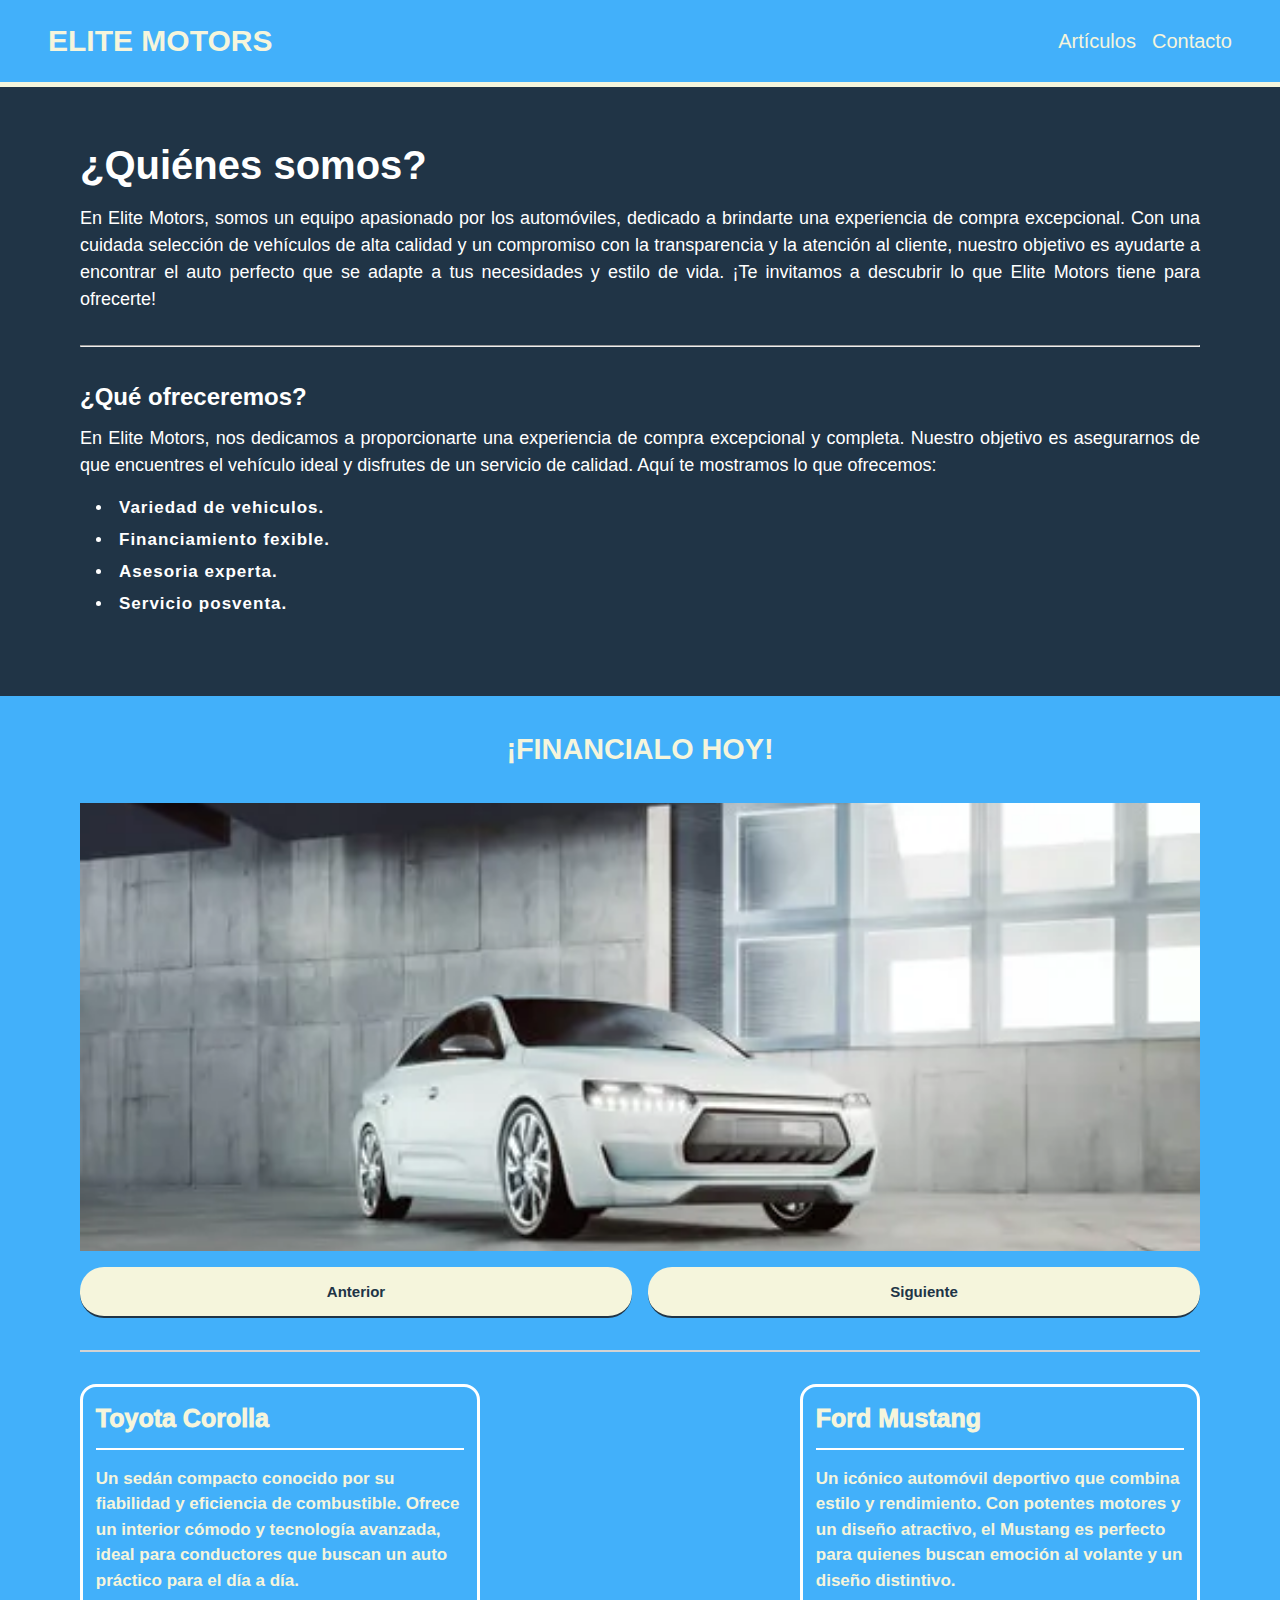
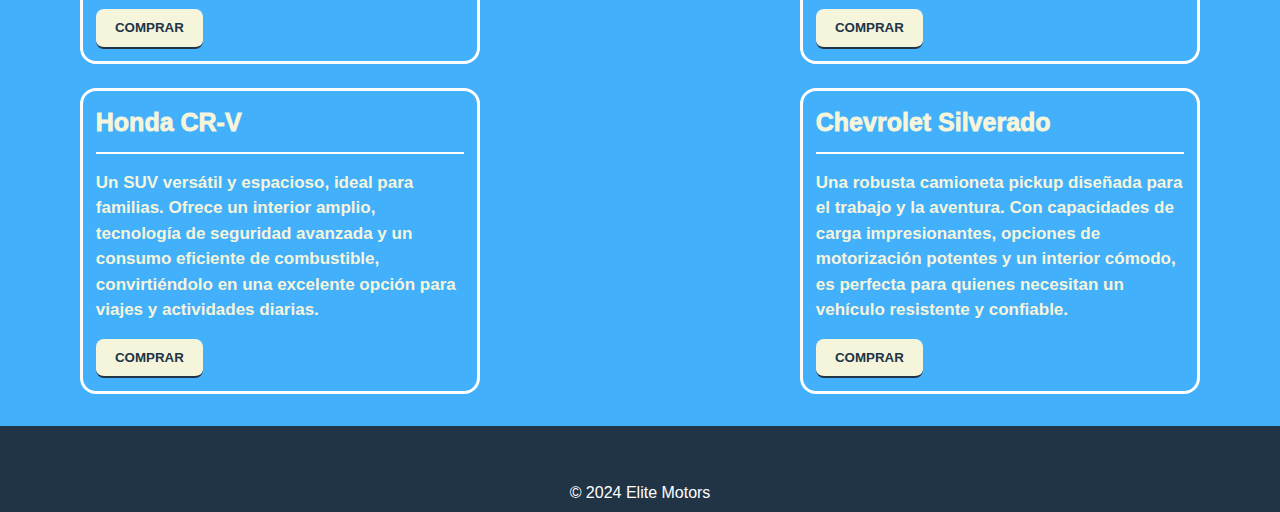
<file: index.html>
<!DOCTYPE html>
<html lang="es">
  <head>
    <meta charset="UTF-8" />
    <meta name="viewport" content="width=device-width, initial-scale=1.0" />
    <link rel="stylesheet" href="./css/style.css" />
    <link rel="stylesheet" href="./css/index.css" />
    <script src="./js/carrousell.js" defer></script>
    <title>Elite Motors</title>
  </head>
  <body>
    <header class="header-principal">
      <div class="contenedor-header">
        <strong class="nombre">Elite Motors</strong>
        <nav>
          <ul class="nav-lista">
            <li>
              <a href="articulo.html">Artículos</a>
            </li>
            <li>
              <a href="contacto.html">Contacto</a>
            </li>
          </ul>
        </nav>
      </div>
    </header>
    <main class="main-principal flex-col">
      <section class="seccion-1 contenedor flex-col">
        <article class="flex-col">
          <h2 class="quienes-somos">¿Quiénes somos?</h2>
          <p class="p-seccion-1">
            En Elite Motors, somos un equipo apasionado por los automóviles, dedicado a brindarte una experiencia de compra excepcional. Con una cuidada selección de vehículos de alta calidad y un compromiso con la transparencia y la atención al cliente, nuestro objetivo es ayudarte a encontrar el auto perfecto que se adapte a tus necesidades y estilo de vida. ¡Te invitamos a descubrir lo que Elite Motors tiene para ofrecerte!
          </p>
        </article>
        <hr />
        <article class="flex-col">
          <h2>¿Qué ofreceremos?</h2>
          <p class="p-seccion-1">
            En Elite Motors, nos dedicamos a proporcionarte una experiencia de compra excepcional y completa. Nuestro objetivo es asegurarnos de que encuentres el vehículo ideal y disfrutes de un servicio de calidad. Aquí te mostramos lo que ofrecemos:
          </p>
          <ul class="lista-ofrecemos flex-col">
            <li>Variedad de vehiculos.</li>
            <li>Financiamiento fexible.</li>
            <li>Asesoria experta.</li>
            <li>Servicio posventa.</li>
          </ul>
        </article>
      </section>
      <section class="vehiculos flex-col">
        <div class="vehiculos-contenedor flex-col contenedor">
          <h2>¡Financialo hoy!</h2>
          <!-- Carrousell -->
          <article class="carrousell-contenedor">
            <img
              class="carrousell-img"
              alt="Imágen de un coche"
              id="carrousellImg"
            />
            <button
              class="boton-carrousell"
              onclick="decrement()"
            >
              Anterior
            </button>
            <button
              class="boton-carrousell"
              onclick="increment()"
            >
              Siguiente
            </button>
          </article>
          <div class="vehiculo-contenedor">
            <article class="vehiculo flex-col">
              <h3>Toyota Corolla</h3>
              
              <p class="p-vehiculos">
                Un sedán compacto conocido por su fiabilidad y eficiencia de combustible. Ofrece un interior cómodo y tecnología avanzada, ideal para conductores que buscan un auto práctico para el día a día.
              </p>
              <button class="boton">Comprar</button>
            </article>
            <article class="vehiculo flex-col">
              <h3>Ford Mustang</h3>
              
              <p class="p-vehiculos">
                Un icónico automóvil deportivo que combina estilo y rendimiento. Con potentes motores y un diseño atractivo, el Mustang es perfecto para quienes buscan emoción al volante y un diseño distintivo.
              </p>
              <button class="boton">Comprar</button>
            </article>
            <article class="vehiculo flex-col">
              <h3>Honda CR-V</h3>
              
              <p class="p-vehiculos">
                Un SUV versátil y espacioso, ideal para familias. Ofrece un interior amplio, tecnología de seguridad avanzada y un consumo eficiente de combustible, convirtiéndolo en una excelente opción para viajes y actividades diarias.
              </p>
              <button class="boton">Comprar</button>
            </article>
            <article class="vehiculo flex-col">
              <h3>Chevrolet Silverado</h3>
              
              <p class="p-vehiculos">
                Una robusta camioneta pickup diseñada para el trabajo y la aventura. Con capacidades de carga impresionantes, opciones de motorización potentes y un interior cómodo, es perfecta para quienes necesitan un vehículo resistente y confiable.
              </p>
              <button class="boton">Comprar</button>
            </article>
          </div>
        </div>
      </section>
    </main>
    <footer>
      <p>&copy; 2024 Elite Motors</p>
    </footer>
  </body>
</html>
</file>
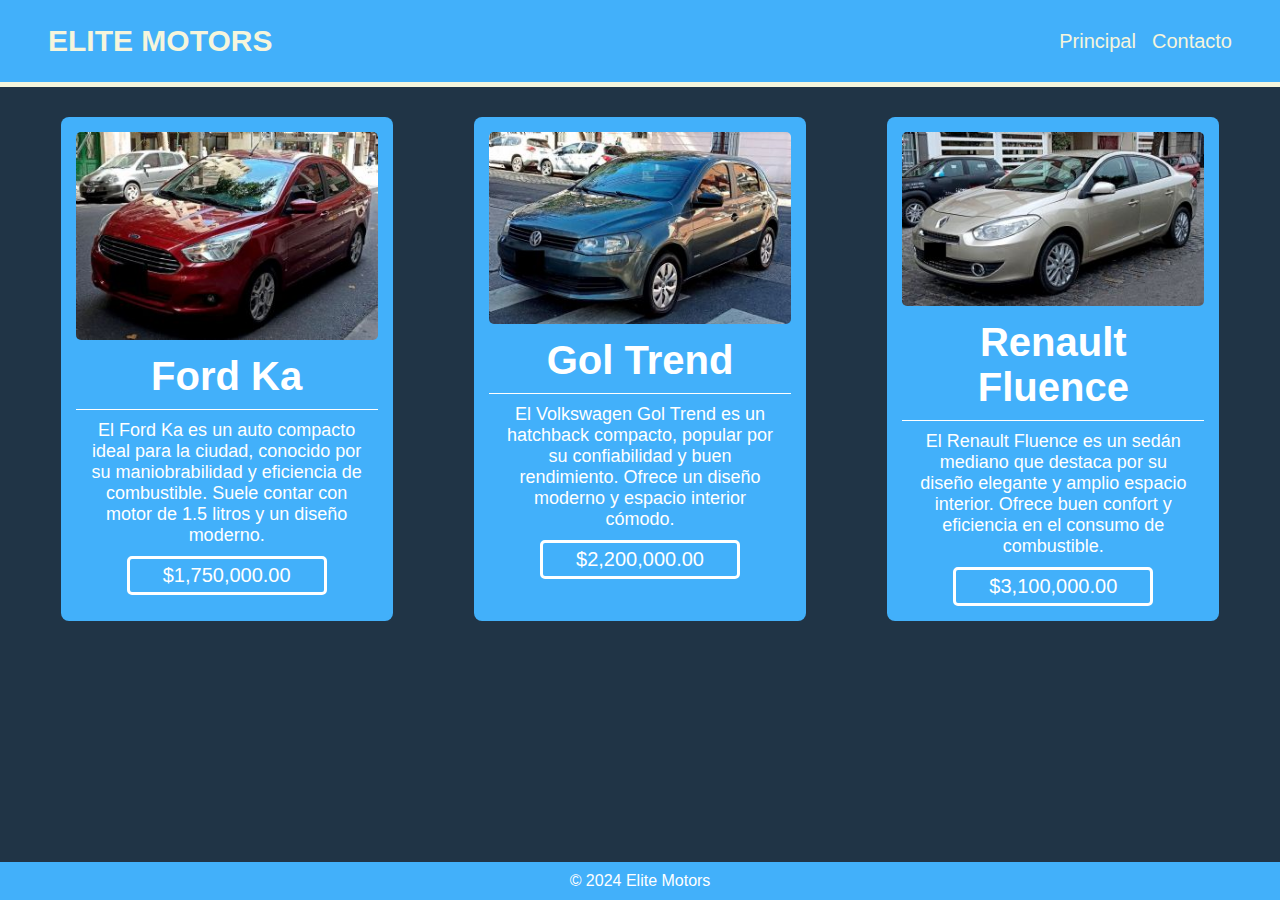
<file: articulo.html>
<!DOCTYPE html>
<html lang="es">
  <head>
    <meta charset="UTF-8" />
    <meta name="viewport" content="width=device-width, initial-scale=1.0" />
    <link rel="stylesheet" href="./css/style.css"/>
    <link rel="stylesheet" href="./css/articulos.css"/>
    <title>Articulos</title>
  </head>
  <body>
    <header class="header-principal">
      <div class="contenedor-header">
        <strong class="nombre">Elite Motors</strong>
        <nav>
          <ul class="nav-lista">
            <li>
              <a href="index.html">Principal</a>
            </li>
            <li>
              <a href="contacto.html">Contacto</a>
            </li>
          </ul>
        </nav>
      </div>
    </header>
    <main>
      <section class="articulos">
        <article class="articulo">
          <img
            src="img/art1.jpg"
            alt="Auto 1"
          />
          <h3>Ford Ka</h3>
          <p class="p_descripcion">
            El Ford Ka es un auto compacto ideal para la ciudad, conocido por su
            maniobrabilidad y eficiencia de combustible. Suele contar con motor
            de 1.5 litros y un diseño moderno.
          </p>
          <p class="p_precio">$1,750,000.00</p>
        </article>
        <article class="articulo">
          <img
            src="img/art2.jpg"
            alt="Auto 2"
          />
          <h3>Gol Trend</h3>
          <p class="p_descripcion">
            El Volkswagen Gol Trend es un hatchback compacto, popular por su
            confiabilidad y buen rendimiento. Ofrece un diseño moderno y espacio
            interior cómodo.
          </p>
          <p class="p_precio">$2,200,000.00</p>
        </article>
        <article class="articulo">
          <img
            src="img/art4.jpg"
            alt="Auto 3"
          />
          <h3>Renault Fluence</h3>
          <p class="p_descripcion">
            El Renault Fluence es un sedán mediano que destaca por su diseño
            elegante y amplio espacio interior. Ofrece buen confort y eficiencia
            en el consumo de combustible.
          </p>
          <p class="p_precio">$3,100,000.00</p>
        </article>
      </section>
    </main>
    <footer>
      <p>&copy; 2024 Elite Motors</p>
    </footer>
  </body>
</html>
</file>
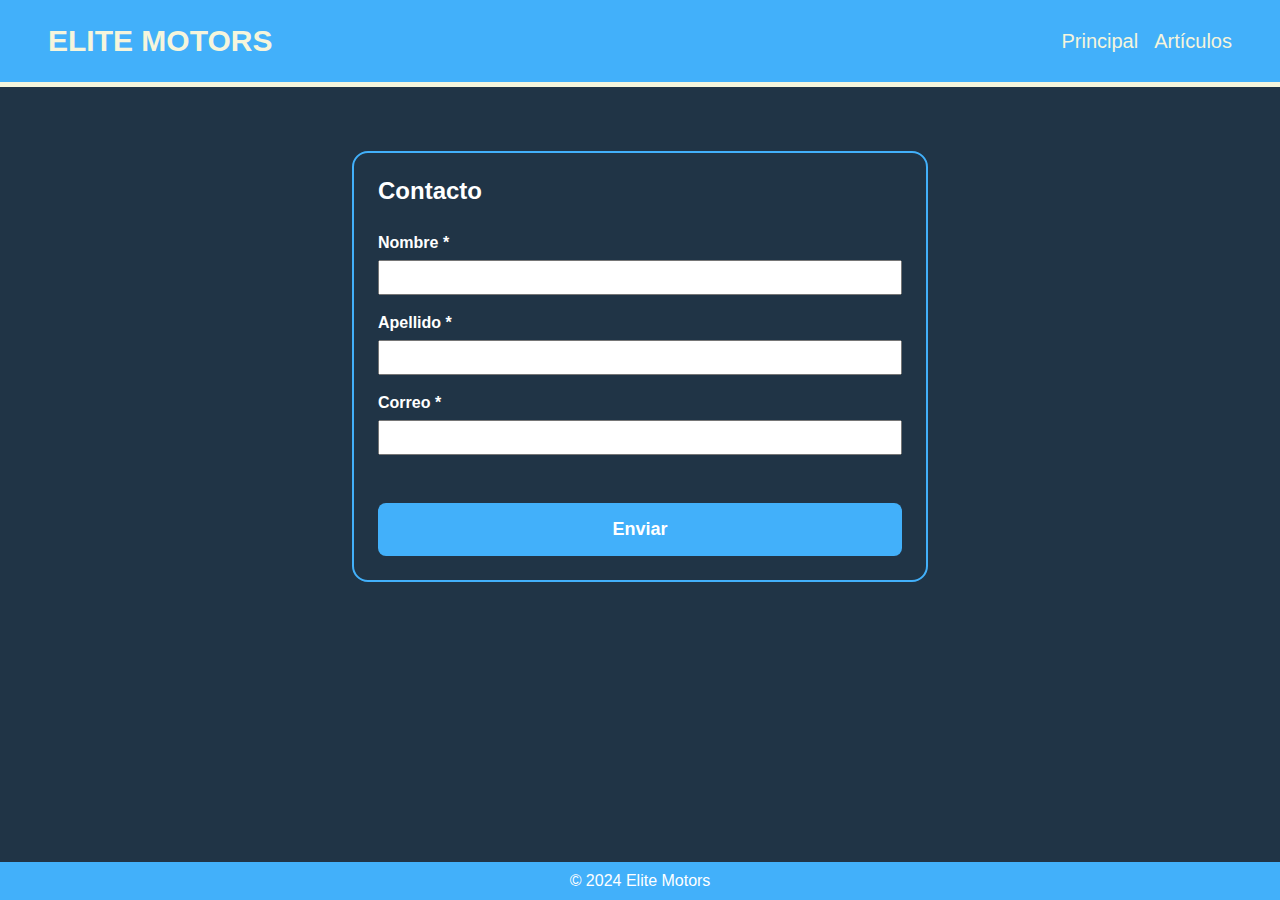
<file: contacto.html>
<!DOCTYPE html>
<html lang="es">
  <head>
    <meta charset="UTF-8" />
    <meta name="viewport" content="width=device-width, initial-scale=1.0" />
    <link rel="stylesheet" href="./css/style.css" />
    <link rel="stylesheet" href="./css/contacto.css" />
    <script src="./js/form.js" defer></script>
    <title>Contacto</title>
  </head>
  <body>
    <header class="header-principal">
      <div class="contenedor-header">
        <strong class="nombre">Elite Motors</strong>
        <nav>
          <ul class="nav-lista">
            <li>
              <a href="index.html">Principal</a>
            </li>
            <li>
              <a href="articulo.html">Artículos</a>
            </li>
          </ul>
        </nav>
      </div>
    </header>
    <main class="contenedor flex-col">
      <form novalidate class="formulario flex-col" id="formContacto">
        <fieldset class="flex-col">
          <legend>Contacto</legend>
          <div class="input-container flex-col">
            <div class="input-container-header">
              <label>Nombre *</label>
            </div>
            <input type="text" name="nombre" />
          </div>
          <div class="input-container flex-col">
            <div class="input-container-header">
              <label>Apellido *</label>
            </div>
            <input type="text" name="apellido" />
          </div>
          <div class="input-container flex-col">
            <div class="input-container-header">
              <label>Correo *</label>
            </div>
            <input type="email" name="correo" />
          </div>
        </fieldset>
        <button class="boton">Enviar</button>
      </form>
    </main>
    <footer>
      <p>&copy; 2024 Elite Motors</p>
    </footer>
  </body>
</html>
</file>
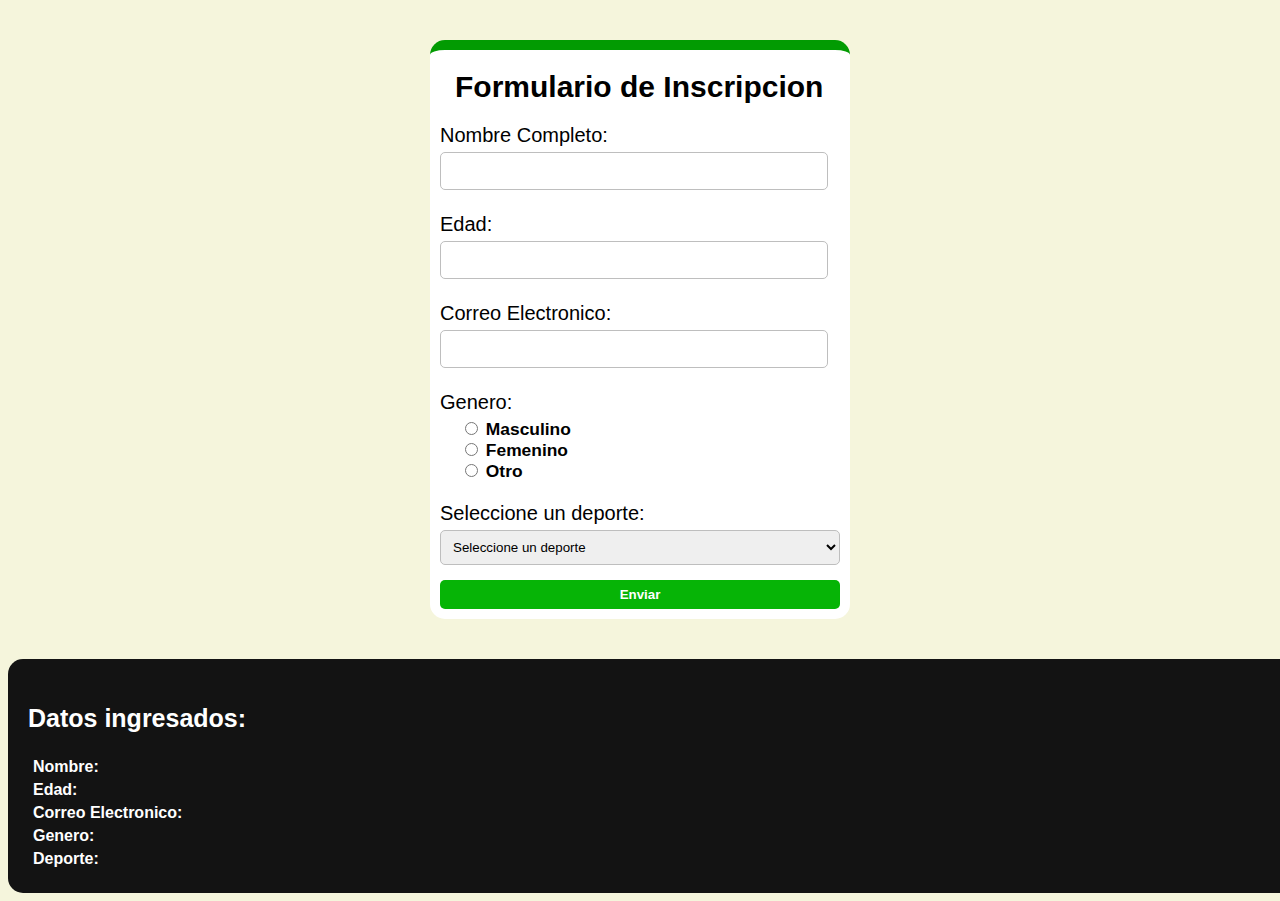
<file: examen/Suarez_Nicolas.html>
<!DOCTYPE html>
<html lang="en">
<head>
    
    <title>Formulario de Inscripcion</title>
    <style>
        body{background-color: beige;}

        *{font-family: sans-serif;}

        .formulario{
            background-color: white;
            border-top: 10px solid rgb(2, 155, 2);
            border-radius: 15px;
            width: 400px;
            margin: auto;
            margin-top: 40px;
            margin-bottom: 40px;
            padding: 10px;
        }

        .Titulo{
            font-weight: bold;
            font-size: 30px;
            width: 370px;
            margin: auto;
            margin-top: 10px;
        }

        .texto{
            width: 100%;
            font-size: 20px;
            margin-top: 20px;
            margin-bottom: 5px;
        }

        .input{
            width: 370px;
            margin: auto;
            padding: 8px;
            margin-bottom: 3px;
            border: 1px solid rgb(190, 190, 190); 
            border-radius: 5px;
            font-size: 17px;
        }

        .input2{
            font-size: 17.4px;
            margin-left: 20px;
            font-weight: bolder;
        }

        .input3{
            width: 100%;
            padding: 8px;
            border: 1px solid rgb(190, 190, 190); 
            border-radius: 5px;
        }

        .boton{
            margin-top: 15px;
            width: 100%;
            padding: 7px;
            background-color: rgb(6, 180, 6);
            border: none;
            border-radius: 5px;
            color: white;
            font-weight: bold;
        }

        .feedback{
            width: 100%;
            background-color: rgb(19, 19, 19);
            border-radius: 15px;
            color: white;
            padding: 20px;
        }

        h3{font-size: 25px;}

        .p_fb{
            margin: 5px;
            font-weight: bold;
        }

        .error {
            border: 2px solid red;
        }
        .error-message {
            color: red;
            margin: 5px 0;
        }
    </style>
</head>
<body>
    <form class="formulario" id="miFormulario">
        <label>
            <h1 class="Titulo">Formulario de Inscripcion</h1>

            <p class="texto">Nombre Completo:</p>
            <input class="input" type="text" required maxlength="50" id="nombre">
            
            <p class="texto">Edad:</p>
            <input class="input" type="number" required min="16" id="edad">
            
            <p class="texto">Correo Electronico:</p>
            <input class="input" type="email"  id="correo">
            
            <p class="texto">Genero:</p>
            <label class="input2">
                <input type="radio" name="genero" value="Masculino" required> Masculino
            </label><br>
            <label class="input2">
                <input type="radio" name="genero" value="Femenino" required> Femenino
            </label><br>
            <label class="input2">
                <input type="radio" name="genero" value="Otro" required> Otro
            </label><br>

            <p class="texto">Seleccione un deporte:</p>
            <select class="input3" name="deportes" id="deportes" required>
                <option value="">Seleccione un deporte</option>
                <option value="Futbol">Futbol</option>
                <option value="Basquet">Basquet</option>
                <option value="Voley">Voley</option>
            </select>

            <button class="boton" type="submit">Enviar</button>
        </label>
    </form>

    <div class="feedback">
        <h3>Datos ingresados:</h3>
        <p class="p_fb" id="fbNombre">Nombre:</p>
        <p class="p_fb" id="fbEdad">Edad:</p>
        <p class="p_fb" id="fbCorreo">Correo Electronico:</p>
        <p class="p_fb" id="fbGenero">Genero:</p>
        <p class="p_fb" id="fbDeporte">Deporte:</p>
    </div>

    <div id="errorContainer"></div>

    <script>
        document.getElementById('miFormulario').addEventListener('submit', function(event) {
            event.preventDefault();

            const errorContainer = document.getElementById('errorContainer');
            errorContainer.innerHTML = '';
            const inputs = document.querySelectorAll('.input, input[type="radio"]');

            inputs.forEach(input => input.classList.remove('error'));

            const nombre = document.getElementById('nombre').value.trim();
            const edad = document.getElementById('edad').value.trim();
            const correo = document.getElementById('correo').value.trim();
            const genero = document.querySelector('input[name="genero"]:checked');
            const deporte = document.getElementById('deportes').value;

            let valid = true;
            const errors = [];

            if (nombre === '') {
                valid = false;
                errors.push('El nombre es obligatorio.');
                document.getElementById('nombre').classList.add('error');
            }

            if (edad === '' || edad < 16) {
                valid = false;
                errors.push('La edad debe ser mayor o igual a 16 años.');
                document.getElementById('edad').classList.add('error');
            }

            const emailRegex = /^[^\s@]+@[^\s@]+\.[^\s@]+$/;
            if (correo === '' || !emailRegex.test(correo)) {
                valid = false;
                errors.push('El correo electrónico es obligatorio y debe tener un formato válido.');
                document.getElementById('correo').classList.add('error');
            }

            if (!genero) {
                valid = false;
                errors.push('Debes seleccionar un género.');
            }

            if (deporte === '') {
                valid = false;
                errors.push('Debes seleccionar un deporte.');
            }

            if (!valid) {
                errors.forEach(error => {
                    const errorElement = document.createElement('p');
                    errorElement.className = 'error-message';
                    errorElement.textContent = error;
                    errorContainer.appendChild(errorElement);
                });
            } else {
                document.getElementById('fbNombre').textContent = 'Nombre: ' + nombre;
                document.getElementById('fbEdad').textContent = 'Edad: ' + edad;
                document.getElementById('fbCorreo').textContent = 'Correo Electronico: ' + correo;
                document.getElementById('fbGenero').textContent = 'Genero: ' + genero.value;
                document.getElementById('fbDeporte').textContent = 'Deporte: ' + deporte;

                document.getElementById('miFormulario').reset();
            }
        });
    </script>
</body>
</html>
</file>
<file: css/style.css>
* {
  margin: 0;
  padding: 0;
  box-sizing: border-box;
  
  font-family: sans-serif;
}

body {
  background: seashell;
  display: grid;
  min-height: 100dvh;
  grid-template-rows: auto 1fr auto;
}

a {
  text-decoration: none;
}

ul {
  list-style: none;
}

.header-principal {
  padding: 1.5rem 3rem;
  background-color: rgb(66, 176, 250);
  color:beige;
  font-family:sans-serif;
  border-bottom: 5px solid beige;
  font-size: 20px;
}

.contenedor-header {
  display: flex;
  align-items: center;
  justify-content: space-between;
}  

.nombre {
  font-size: 30px;
  text-transform: uppercase;

}
    
.nav-lista {
  display: flex;
  gap: 1rem;
}

.nav-lista li a {
  cursor: pointer;
  color: inherit;
}

.contenedor {
  width: 100%;
  max-width: 70rem;
  margin-inline: auto;
}

.flex-col {
  display: flex;
  flex-direction: column;
}

footer {
  text-align: center;
  padding: 10px;
  background-color: rgb(66, 176, 250);
  margin-bottom: 0px;
  width: 100%;
  color: white;
  bottom: 0;
}
</file>
<file: css/index.css>
body {
  background-color: rgb(32, 52, 70);
  font-family: sans-serif;
}

.main-principal {  
  gap: 4rem;
  color: white;
  margin: 3rem 0;
  line-height: 1.5;
}


.seccion-1 {
  gap: 2rem;
  font-family: sans-serif;
  
}  

.p-seccion-1{
  margin-top: 10px;
  font-size: 18px;
  text-align: justify;
}

.quienes-somos{
  font-size: 40px;
}

.article { gap: 1rem; }
    
.lista-ofrecemos {
  gap: .40rem;
  
  padding: 1rem;
  list-style: inside;
  font-weight: 600;
  font-size: 17px;
  letter-spacing: 1px;

}

.vehiculos {
  background-color: rgb(66, 176, 250);
  color: beige;
  padding: 2rem;

}    

.vehiculos h2 {
  text-align: center;
  text-transform: uppercase;
  font-size: 1.8rem;
}

.vehiculos-contenedor { gap: 2rem; }

.carrousell-contenedor {
  display: grid;
  grid-template-columns: repeat(2, 1fr);
  gap: 1rem;

  padding-bottom: 2rem;
  border-bottom: 2px solid lightgrey;
}

#carrousellImg {
  grid-column: 1 / -1;

  width: 100%;
  max-height: 28rem;
  object-fit: cover;
}

.boton-carrousell {
  font-weight: bold;
  border: transparent;
  border-bottom: 2px solid rgb(32, 52, 70);
  border-radius: 1.5rem;
  background-color: beige;
  padding: 1rem;
  cursor: pointer;
  color: rgb(32, 52, 70);
  font-size: 15px;
}

.vehiculo-contenedor {
  display: flex;
  justify-content: space-between;
  flex-wrap: wrap;
  gap: 1.5rem;
}        

.vehiculo {
  gap: 1rem;
  align-self: start;
  
  max-width: 25rem;
  border: 3px solid white;
  border-radius: 1rem;
  padding: .8rem;
}

h3{
  font-size: 25px;
  font-weight: 1000;
  border-bottom: 2px solid white;
  padding-bottom: 10px;
}

.p-vehiculos{
  font-size: 17px;
  font-weight: 700;
}
        
.boton {
  align-self: start;
  
  color: rgb(32, 52, 70);
  background-color: beige;
  border: transparent;
  border-bottom: 2px solid rgb(32, 52, 70);
  border-radius: .5rem;
  padding: .7rem 1.2rem;
  font-weight: 600;
  cursor: pointer;
  text-transform: uppercase;
}

footer {
  background-color: rgb(32, 52, 70);
}
</file>
<file: css/articulos.css>
body {
    background-color: rgb(32, 52, 70);
    color: white;
    font-family:sans-serif;
    margin: 0;
    padding: 0;
}

header {
    text-align: center;
    padding: 20px;
    background-color: rgb(66, 176, 250);
}

main {
    padding: 20px;
}

.articulos {
    display: flex;
    flex-wrap: wrap;
    justify-content: space-around;
}

.articulo {
    background-color: rgb(66, 176, 250); 
    margin: 10px;
    padding: 15px;
    border-radius: 8px;
    width: calc(30% - 40px);
    text-align: center;
    margin-bottom: 70px;
}

h3{
    padding: 10px;
    font-size: 40px; 
    font-weight: bold; 
    border-bottom: 1px solid white;
}

.p_descripcion{
    padding: 10px;
    font-size: 18px;
}

.p_precio{
    font-size: 20px;
    border: 3px solid white;
    border-radius: 5px;
    padding: 5px;
    width: 200px;
    margin: auto;

}

.articulo img {
    max-width: 100%;
    height: auto;
    border-radius: 5px;
}
</file>
<file: css/contacto.css>
.formulario {
  align-self: center;
  gap: 2rem;
  
  width: 32rem;
  margin-top: 8rem;
  width: 36rem;
  margin-top: 4rem;
  margin-bottom: 4rem;
  padding: 1.5rem;
  border-radius: 1rem;
  border: 2px solid rgb(66, 176, 250);
}

fieldset {
  gap: 1.2rem;

  border: none;
}

body {
  background-color:  rgb(32, 52, 70);
}

fieldset legend {
  color: white;
  font-size: 1.5rem;
  margin-bottom: 1.8rem;
  font-weight: bold;
}

fieldset label {
  color: white;
  font-weight: 600;
}

fieldset input {
  outline-color: rgb(66, 176, 250);
  padding: .5rem; 
}

.formulario label {
  font-weight: 600;
}

.input {
  padding: .5rem;
  background-color: transparent;
  border: none;
  border-bottom: 2px solid rgb(66, 176, 250);  
  
  color: white;
  font-size: 15px;
}

.input-container {
  gap: .5rem;
}

.input-container-header {
  display: flex;
  justify-content: space-between;
}

.boton {
  margin-top: 1rem;
  color:white;
  font-size: 18px;
  background-color: rgb(66, 176, 250);
  padding: 1rem;
  border: none;
  border-radius: .5rem;
  cursor: pointer;
  font-weight: 600;
}

.error-input {
  font-weight: bolder;
  color: red;
}

.modal-container {
  position: absolute;
  inset: 0;
  
  display: flex;
  align-items: center;
  justify-content: center;

  background-color: rgba(0, 0, 0, .5);
}

.modal {
  display: flex;
  flex-direction: column;
  gap: 2rem;
  
  color: lightgrey;
  background-color: rgb(32, 52, 70);
  border-radius: .7rem;
  padding: 1.8rem;
  border-left: 6px solid rgb(66, 176, 250);
}

.modal h3 {
  color: white;
  font-size: 1.8rem;
  text-align: center;
}

.modal header p {
  margin-top: 0.5rem;
}

.contenido-modal {
  display: flex;
  flex-direction: column;
  gap: 1rem;
}

.contenido-modal h4 {
  color: white;
}

.modal footer {
  display: flex;
  background-color: inherit;
  justify-content: space-between;
}

.modal button {
  color: white;
  background-color: rgb(66, 176, 250);
  border: none;
  border-radius: .5rem;
  font-weight: bold;
  padding: .7rem 2rem;
  cursor: pointer;
  transition: opacity .2s ease-out;
}

.modal button:hover {
  opacity: .9;
}

.card-info {
  position: absolute;
  bottom: 2rem;
  left: 2rem;
  
  color: white;
  padding: 1rem 1.5rem;
  background-color: darkgreen;
  border-radius: .5rem;
  border-left:6px solid white;
  box-shadow: rgba(0, 0, 0, 0.35) 0px 5px 15px;
}
</file>
